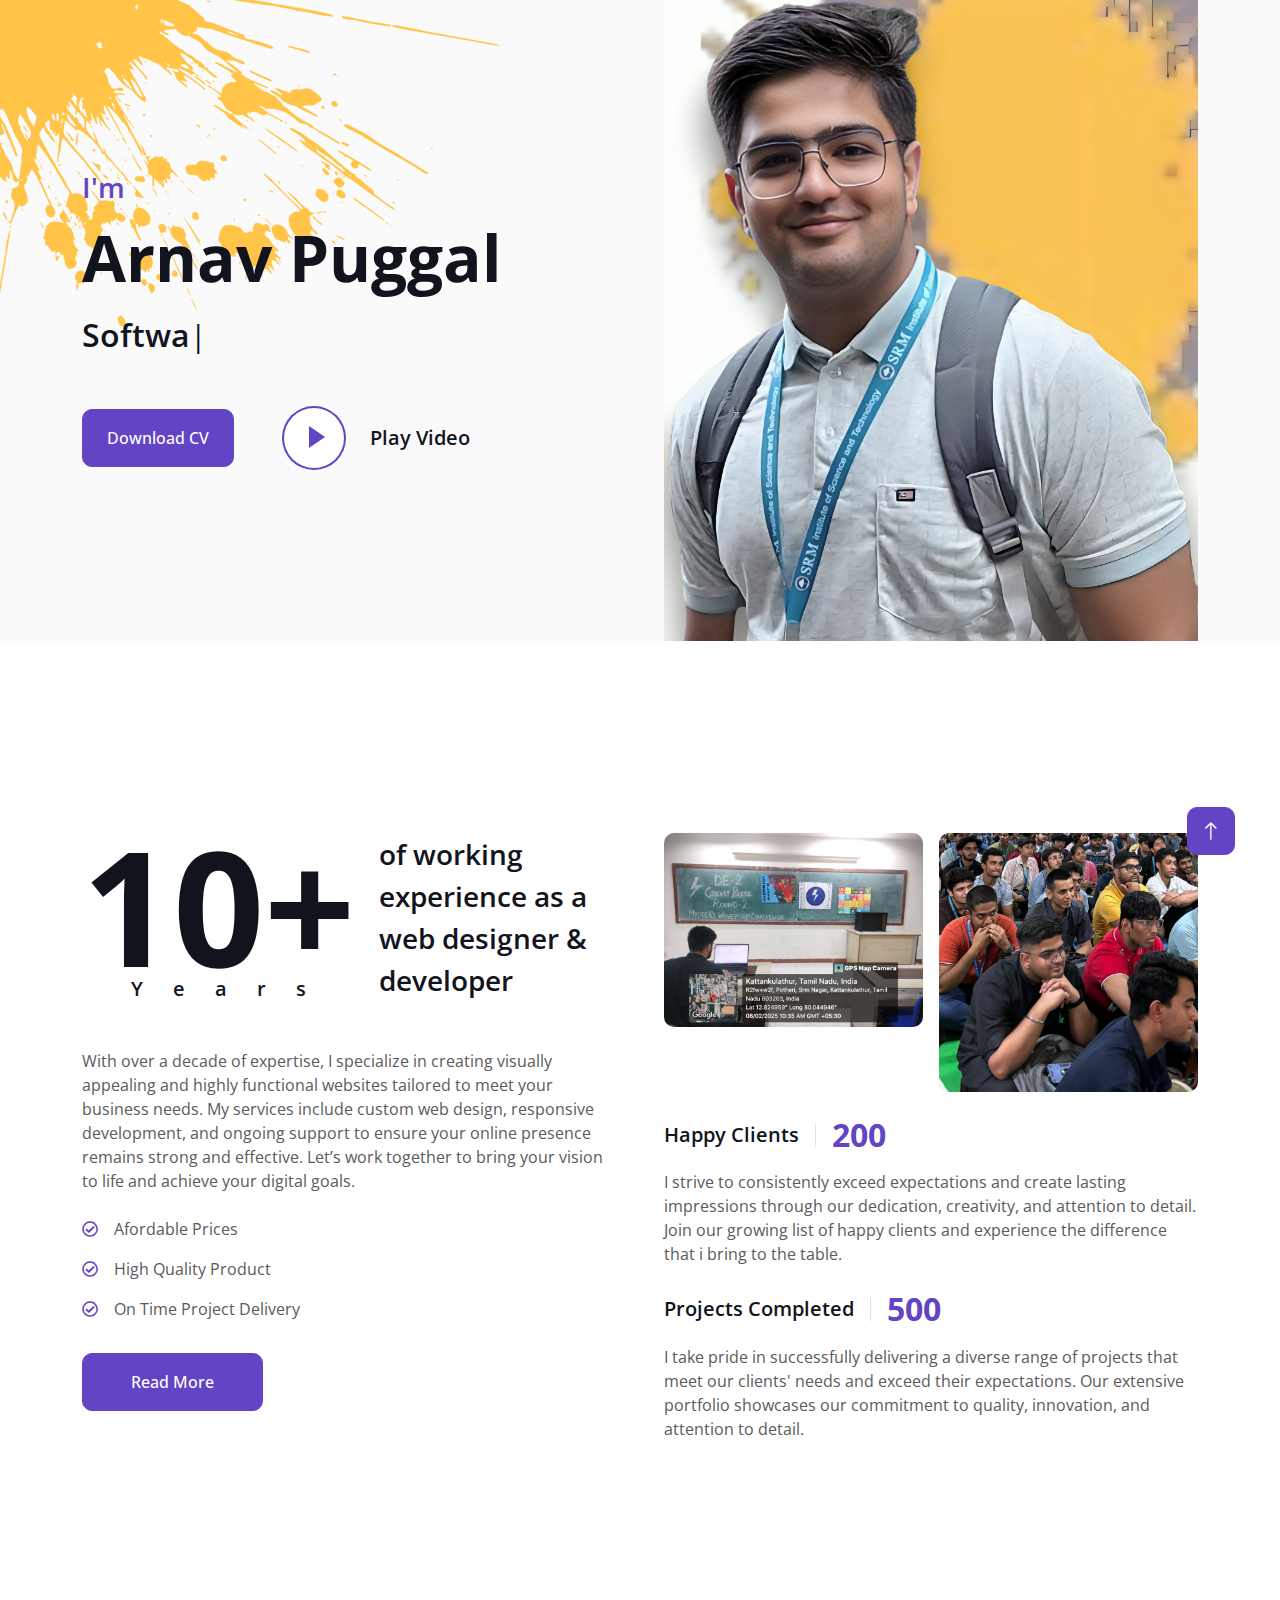
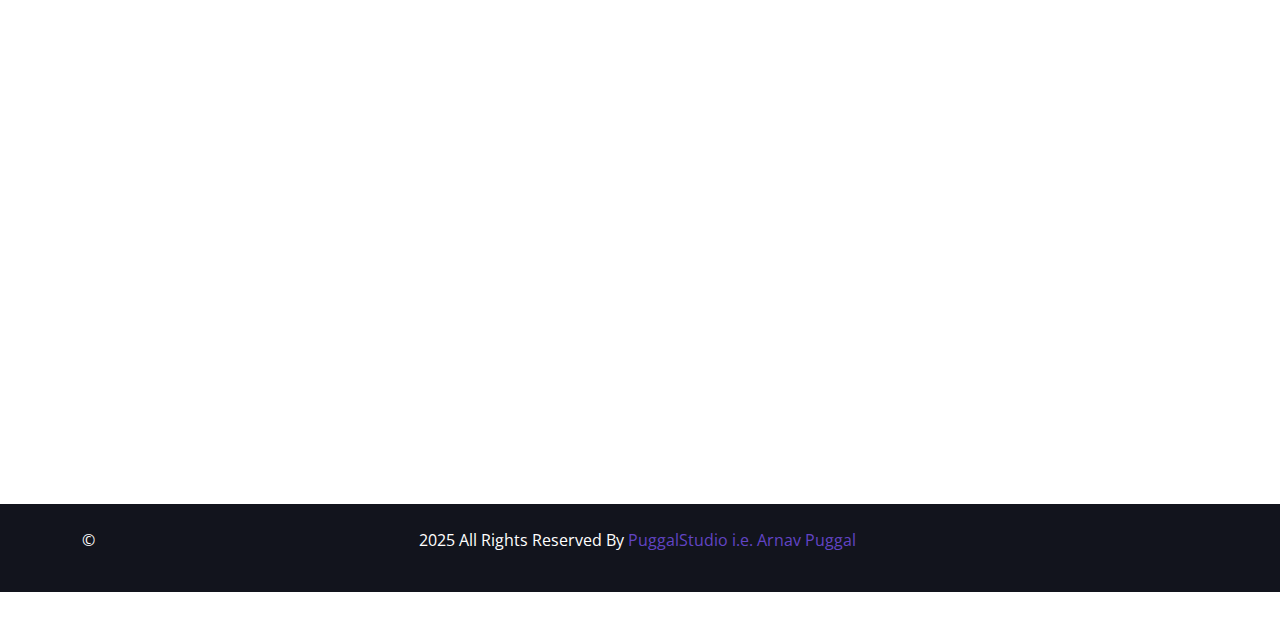
<file: index.html>
<!DOCTYPE html>
<html lang="en">

<head>
    <meta charset="utf-8">
    <title>ARNAV PUGGAL</title>
    <meta content="width=device-width, initial-scale=1.0" name="viewport">
    <meta content="" name="keywords">
    <meta content="" name="description">

    <!-- Favicon -->
    <link href="img/favicon.ico" rel="icon">

    <!-- Google Web Fonts -->
    <link rel="preconnect" href="https://fonts.googleapis.com">
    <link rel="preconnect" href="https://fonts.gstatic.com" crossorigin>
    <link href="https://fonts.googleapis.com/css2?family=Open+Sans:wght@400;500;600;700;800&display=swap" rel="stylesheet"> 

    <!-- Icon Font Stylesheet -->
    <link href="https://cdnjs.cloudflare.com/ajax/libs/font-awesome/5.10.0/css/all.min.css" rel="stylesheet">
    <link href="https://cdn.jsdelivr.net/npm/bootstrap-icons@1.4.1/font/bootstrap-icons.css" rel="stylesheet">

    <!-- Libraries Stylesheet -->
    <link href="lib/animate/animate.min.css" rel="stylesheet">
    <link href="lib/lightbox/css/lightbox.min.css" rel="stylesheet">
    <link href="lib/owlcarousel/assets/owl.carousel.min.css" rel="stylesheet">

    <!-- Customized Bootstrap Stylesheet -->
    <link href="css/bootstrap.min.css" rel="stylesheet">

    <!-- Template Stylesheet -->
    <link href="css/style.css" rel="stylesheet">
</head>

<body data-bs-spy="scroll" data-bs-target=".navbar" data-bs-offset="51">
    <!-- Spinner Start -->
    <div id="spinner" class="show bg-white position-fixed translate-middle w-100 vh-100 top-50 start-50 d-flex align-items-center justify-content-center">
        <div class="spinner-border text-primary" style="width: 3rem; height: 3rem;" role="status">
            <span class="sr-only">Loading...</span>
        </div>
    </div>
    <!-- Spinner End -->


    <!-- Navbar Start -->
    <nav class="navbar navbar-expand-lg bg-white navbar-light fixed-top shadow py-lg-0 px-4 px-lg-5 wow fadeIn" data-wow-delay="0.1s">
        <a href="index.html" class="navbar-brand d-block d-lg-none">
            <h1 class="text-primary fw-bold m-0">Home</h1>
        </a>
        <button type="button" class="navbar-toggler" data-bs-toggle="collapse" data-bs-target="#navbarCollapse">
            <span class="navbar-toggler-icon"></span>
        </button>
        <div class="collapse navbar-collapse justify-content-between py-4 py-lg-0" id="navbarCollapse">
            <div class="navbar-nav ms-auto py-0">
                <a href="#home" class="nav-item nav-link active">Home</a>
                <a href="#about" class="nav-item nav-link">About</a>
                <a href="#skill" class="nav-item nav-link">Skills</a>
                <a href="#service" class="nav-item nav-link">Services</a>
            </div>
            <a href="index.html" class="navbar-brand bg-secondary py-3 px-4 mx-3 d-none d-lg-block">
                <h1 class="text-primary fw-bold m-0">Home</h1>
            </a>
            <div class="navbar-nav me-auto py-0">
                <a href="#project" class="nav-item nav-link">Projects</a>
                <a href="#testimonial" class="nav-item nav-link">Testimonial</a>
                <a href="#contact" class="nav-item nav-link">Contact</a>
            </div>
        </div>
    </nav>
    <!-- Navbar End -->


    <!-- Header Start -->
    <div class="container-fluid bg-light my-6 mt-0" id="home">
        <div class="container">
            <div class="row g-5 align-items-center">
                <div class="col-lg-6 py-6 pb-0 pt-lg-0">
                    <h3 class="text-primary mb-3">I'm</h3>
                    <h1 class="display-3 mb-3">Arnav Puggal</h1>
                    <h2 class="typed-text-output d-inline"></h2>
                    <div class="typed-text d-none">Software Engineer , Web Designer, Web Developer, Front End Developer , Back End Developer, Apps Designer, Apps Developer</div>
                    <div class="d-flex align-items-center pt-5">
                        <a href="https://drive.google.com/file/d/1CURv4H3evnzf9iEA3u7b4Ywcq2vbx5aA/view?usp=sharing" class="btn btn-primary py-3 px-4 me-5">Download CV</a>
                        <button type="button" class="btn-play" data-bs-toggle="modal"
                            data-src="https://www.youtube.com/embed/DWRcNpR6Kdc" data-bs-target="#videoModal">
                            <span></span>
                        </button>
                        <h5 class="ms-4 mb-0 d-none d-sm-block">Play Video</h5>
                    </div>
                </div>
                <div class="col-lg-6">
                    <img class="img-fluid" src="img/profile (3).png" alt="">
                </div>
            </div>
        </div>
    </div>
    <!-- Header End -->


    <!-- Video Modal Start -->
    <div class="modal modal-video fade" id="videoModal" tabindex="-1" aria-labelledby="exampleModalLabel" aria-hidden="true">
        <div class="modal-dialog">
            <div class="modal-content rounded-0">
                <div class="modal-header">
                    <h3 class="modal-title" id="exampleModalLabel">Youtube Video</h3>
                    <button type="button" class="btn-close" data-bs-dismiss="modal" aria-label="Close"></button>
                </div>
                <div class="modal-body">
                    <!-- 16:9 aspect ratio -->
                    <div class="ratio ratio-16x9">
                        <iframe class="embed-responsive-item" src="" id="video" allowfullscreen allowscriptaccess="always"
                            allow="autoplay"></iframe>
                    </div>
                </div>
            </div>
        </div>
    </div>
    <!-- Video Modal End -->


    <!-- About Start -->
    <div class="container-xxl py-6" id="about">
        <div class="container">
            <div class="row g-5">
                <div class="col-lg-6 wow fadeInUp" data-wow-delay="0.1s">
                    <div class="d-flex align-items-center mb-5">
                        <div class="years flex-shrink-0 text-center me-4">
                            <h1 class="display-1 mb-0">10+</h1>
                            <h5 class="mb-0">Years</h5>
                        </div>
                        <h3 class="lh-base mb-0">of working experience as a web designer & developer</h3>
                    </div>
                    <p class="mb-4">With over a decade of expertise, I specialize in creating visually appealing and highly functional websites tailored to meet your business needs. My services include custom web design, responsive development, and ongoing support to ensure your online presence remains strong and effective. Let’s work together to bring your vision to life and achieve your digital goals.</p>
                    <p class="mb-3"><i class="far fa-check-circle text-primary me-3"></i>Afordable Prices</p>
                    <p class="mb-3"><i class="far fa-check-circle text-primary me-3"></i>High Quality Product</p>
                    <p class="mb-3"><i class="far fa-check-circle text-primary me-3"></i>On Time Project Delivery</p>
                    <a class="btn btn-primary py-3 px-5 mt-3" href="">Read More</a>
                </div>
                <div class="col-lg-6 wow fadeInUp" data-wow-delay="0.5s">
                    <div class="row g-3 mb-4">
                        <div class="col-sm-6">
                            <img class="img-fluid rounded" src="img/about-1.jpg" alt="">
                        </div>
                        <div class="col-sm-6">
                            <img class="img-fluid rounded" src="img/about-2.jpg" alt="">
                        </div>
                    </div>
                    <div class="d-flex align-items-center mb-3">
                        <h5 class="border-end pe-3 me-3 mb-0">Happy Clients</h5>
                        <h2 class="text-primary fw-bold mb-0" data-toggle="counter-up">200</h2>
                    </div>
                    <p class="mb-4">I strive to consistently exceed expectations and create lasting impressions through our dedication, creativity, and attention to detail. Join our growing list of happy clients and experience the difference that i bring to the table.</p>
                    <div class="d-flex align-items-center mb-3">
                        <h5 class="border-end pe-3 me-3 mb-0">Projects Completed</h5>
                        <h2 class="text-primary fw-bold mb-0" data-toggle="counter-up">500</h2>
                    </div>
                    <p class="mb-0">I take pride in successfully delivering a diverse range of projects that meet our clients' needs and exceed their expectations. Our extensive portfolio showcases our commitment to quality, innovation, and attention to detail.</p>
                </div>
            </div>
        </div>
    </div>
    <!-- About End -->


    <!-- Expertise Start -->
    <div class="container-xxl py-6 pb-5" id="skill">
        <div class="container">
            <div class="row g-5">
                <div class="col-lg-6 wow fadeInUp" data-wow-delay="0.1s">
                    <h1 class="display-5 mb-5">Skills & Experience</h1>
                    <p class="mb-4">My expertise is showcased through a diverse skill set that ensures that i deliver top-notch results for my clients. With a combination of technical proficiency and creative innovation, I bring visions to life.</p>
                    <h3 class="mb-4">My Skills</h3>
                    <div class="row align-items-center">
                        <div class="col-md-6">
                            <div class="skill mb-4">
                                <div class="d-flex justify-content-between">
                                    <h6 class="font-weight-bold">HTML</h6>
                                    <h6 class="font-weight-bold">95%</h6>
                                </div>
                                <div class="progress">
                                    <div class="progress-bar bg-primary" role="progressbar" aria-valuenow="95" aria-valuemin="0" aria-valuemax="100"></div>
                                </div>
                            </div>
                            <div class="skill mb-4">
                                <div class="d-flex justify-content-between">
                                    <h6 class="font-weight-bold">CSS</h6>
                                    <h6 class="font-weight-bold">85%</h6>
                                </div>
                                <div class="progress">
                                    <div class="progress-bar bg-warning" role="progressbar" aria-valuenow="85" aria-valuemin="0" aria-valuemax="100"></div>
                                </div>
                            </div>
                            <div class="skill mb-4">
                                <div class="d-flex justify-content-between">
                                    <h6 class="font-weight-bold">Java</h6>
                                    <h6 class="font-weight-bold">85%</h6>
                                </div>
                                <div class="progress">
                                    <div class="progress-bar bg-warning" role="progressbar" aria-valuenow="85" aria-valuemin="0" aria-valuemax="100"></div>
                                </div>
                            </div>
                            <div class="skill mb-4">
                                <div class="d-flex justify-content-between">
                                    <h6 class="font-weight-bold">PHP</h6>
                                    <h6 class="font-weight-bold">90%</h6>
                                </div>
                                <div class="progress">
                                    <div class="progress-bar bg-danger" role="progressbar" aria-valuenow="90" aria-valuemin="0" aria-valuemax="100"></div>
                                </div>
                            </div>
                            <div class="skill mb-4">
                                <div class="d-flex justify-content-between">
                                    <h6 class="font-weight-bold">Web Deveolopment</h6>
                                    <h6 class="font-weight-bold">94%</h6>
                                </div>
                                <div class="progress">
                                    <div class="progress-bar bg-danger" role="progressbar" aria-valuenow="90" aria-valuemin="0" aria-valuemax="100"></div>
                                </div>
                            </div>
                            <div class="skill mb-4">
                                <div class="d-flex justify-content-between">
                                    <h6 class="font-weight-bold">App Deveolopment</h6>
                                    <h6 class="font-weight-bold">85%</h6>
                                </div>
                                <div class="progress">
                                    <div class="progress-bar bg-danger" role="progressbar" aria-valuenow="90" aria-valuemin="0" aria-valuemax="100"></div>
                                </div>
                            </div>
                        </div>
                        <div class="col-md-6">
                            <div class="skill mb-4">
                                <div class="d-flex justify-content-between">
                                    <h6 class="font-weight-bold">Javascript</h6>
                                    <h6 class="font-weight-bold">90%</h6>
                                </div>
                                <div class="progress">
                                    <div class="progress-bar bg-danger" role="progressbar" aria-valuenow="90" aria-valuemin="0" aria-valuemax="100"></div>
                                </div>
                            </div>
                            <div class="skill mb-4">
                                <div class="d-flex justify-content-between">
                                    <h6 class="font-weight-bold">Angular JS</h6>
                                    <h6 class="font-weight-bold">95%</h6>
                                </div>
                                <div class="progress">
                                    <div class="progress-bar bg-dark" role="progressbar" aria-valuenow="95" aria-valuemin="0" aria-valuemax="100"></div>
                                </div>
                            </div>
                            <div class="skill mb-4">
                                <div class="d-flex justify-content-between">
                                    <h6 class="font-weight-bold">C/C++</h6>
                                    <h6 class="font-weight-bold">89%</h6>
                                </div>
                                <div class="progress">
                                    <div class="progress-bar bg-dark" role="progressbar" aria-valuenow="95" aria-valuemin="0" aria-valuemax="100"></div>
                                </div>
                            </div>
                            <div class="skill mb-4">
                                <div class="d-flex justify-content-between">
                                    <h6 class="font-weight-bold">Cybersecurity</h6>
                                    <h6 class="font-weight-bold">85%</h6>
                                </div>
                                <div class="progress">
                                    <div class="progress-bar bg-dark" role="progressbar" aria-valuenow="95" aria-valuemin="0" aria-valuemax="100"></div>
                                </div>
                            </div>
                            <div class="skill mb-4">
                                <div class="d-flex justify-content-between">
                                    <h6 class="font-weight-bold">AI AND API Integration</h6>
                                    <h6 class="font-weight-bold">95%</h6>
                                </div>
                                <div class="progress">
                                    <div class="progress-bar bg-dark" role="progressbar" aria-valuenow="95" aria-valuemin="0" aria-valuemax="100"></div>
                                </div>
                            </div>
                            <div class="skill mb-4">
                                <div class="d-flex justify-content-between">
                                    <h6 class="font-weight-bold">Wordpress</h6>
                                    <h6 class="font-weight-bold">85%</h6>
                                </div>
                                <div class="progress">
                                    <div class="progress-bar bg-info" role="progressbar" aria-valuenow="85" aria-valuemin="0" aria-valuemax="100"></div>
                                </div>
                            </div>
                        </div>
                    </div>
                </div>
                <div class="col-lg-6 wow fadeInUp" data-wow-delay="0.5s">
                    <ul class="nav nav-pills rounded border border-2 border-primary mb-5">
                        <li class="nav-item w-50">
                            <button class="nav-link w-100 py-3 fs-5 active" data-bs-toggle="pill" href="#tab-1">Experience</button>
                        </li>
                        <li class="nav-item w-50">
                            <button class="nav-link w-100 py-3 fs-5" data-bs-toggle="pill" href="#tab-2">Education</button>
                        </li>
                    </ul>
                    <div class="tab-content">
                        <div id="tab-1" class="tab-pane fade show p-0 active">
                            <div class="row gy-5 gx-4">
                                <div class="col-sm-6">
                                    <h5>Software Developer Intern</h5>
                                    <hr class="text-primary my-2">
                                    <p class="text-primary mb-1">08/2024-11/2024</p>
                                    <h6 class="mb-0">Wipro Technologies/Teachnook Services</h6>
                                </div>
                                <div class="col-sm-6">
                                    <h5>Informatics Specailist/Coordinator</h5>
                                    <hr class="text-primary my-2">
                                    <p class="text-primary mb-1">08/2023 - 08/2024</p>
                                    <h6 class="mb-0">BGS International Public School</h6>
                                </div>
                                <div class="col-sm-6">
                                    <h5>Junior Robotics Engineer</h5>
                                    <hr class="text-primary my-2">
                                    <p class="text-primary mb-1">2018 - 2024</p>
                                    <h6 class="mb-0">Ethnotech Academic Solutions</h6>
                                </div>
                                <div class="col-sm-6">
                                    <h5>Junior Software Engineer</h5>
                                    <hr class="text-primary my-2">
                                    <p class="text-primary mb-1">2018 - 2023</p>
                                    <h6 class="mb-0">Ethnotech Academic Solutions</h6>
                                </div>
                            </div>
                        </div>
                        <div id="tab-2" class="tab-pane fade show p-0">
                            <div class="row gy-5 gx-4">
                                <div class="col-sm-6">
                                    <h5>High School Diploma</h5>
                                    <hr class="text-primary my-2">
                                    <p class="text-primary mb-1">2010 - 2024</p>
                                    <h6 class="mb-0">BGS International Public School,Dwarka,New Delhi</h6>
                                </div>
                                <div class="col-sm-6">
                                    <h5>BTECH. in Computer Science and Engineering with specialisation in Software Engineering</h5>
                                    
                                    <hr class="text-primary my-2">
                                    <p class="text-primary mb-1">2024 - 2028</p>
                                    <h6 class="mb-0">SRM institute of Science and Technolgy Kattankulathur, Chennai,Tamil Nadu</h6>
                                </div>
                                
                            </div>
                        </div>
                    </div>
                </div>
            </div>
        </div>
    </div>
    <!-- Expertise End -->


    <!-- Service Start -->
    <div class="container-fluid bg-light my-5 py-6" id="service">
        <div class="container">
            <div class="row g-5 mb-5 wow fadeInUp" data-wow-delay="0.1s">
                <div class="col-lg-6">
                    <h1 class="display-5 mb-0">My Services</h1>
                </div>
                <div class="col-lg-6 text-lg-end">
                    <a class="btn btn-primary py-3 px-5" href="">Hire Me</a>
                </div>
            </div>
            <div class="row g-4">
                <div class="col-lg-6 wow fadeInUp" data-wow-delay="0.1s">
                    <div class="service-item d-flex flex-column flex-sm-row bg-white rounded h-100 p-4 p-lg-5">
                        <div class="bg-icon flex-shrink-0 mb-3">
                            <i class="fa fa-crop-alt fa-2x text-dark"></i>
                        </div>
                        <div class="ms-sm-4">
                            <h4 class="mb-3">Web Deveolopment</h4>
                            <h6 class="mb-3">Start from <span class="text-primary">Rs.350</span></h6>
                            <span>With my expert development skills, I transform your online presence into a powerful, user-friendly platform. Specializing in responsive design and seamless functionality, I create websites that are tailored to your business needs. Whether it's an e-commerce platform or a personal blog, I ensure your site stands out and performs excellently. Contact me today to start your project and elevate your digital footprint.</span>
                        </div>
                    </div>
                </div>
                <div class="col-lg-6 wow fadeInUp" data-wow-delay="0.3s">
                    <div class="service-item d-flex flex-column flex-sm-row bg-white rounded h-100 p-4 p-lg-5">
                        <div class="bg-icon flex-shrink-0 mb-3">
                            <i class="fa fa-code-branch fa-2x text-dark"></i>
                        </div>
                        <div class="ms-sm-4">
                            <h4 class="mb-3">App Deveolopment</h4>
                            <h6 class="mb-3">Start from <span class="text-primary">Rs.300</span></h6>
                            <span>Unlock the potential of your business with custom app development. Whether you need a sleek, user-friendly mobile app or a complex web application, I specialize in creating solutions tailored to your specific needs. From initial concept to deployment, I ensure a seamless and efficient process. Let's turn your vision into a reality. Get in touch today to start your project and take your business to the next level.</span>
                        </div>
                    </div>
                </div>
                <div class="col-lg-6 wow fadeInUp" data-wow-delay="0.1s">
                    <div class="service-item d-flex flex-column flex-sm-row bg-white rounded h-100 p-4 p-lg-5">
                        <div class="bg-icon flex-shrink-0 mb-3">
                            <i class="fa fa-code fa-2x text-dark"></i>
                        </div>
                        <div class="ms-sm-4">
                            <h4 class="mb-3">Cybersecurity</h4>
                            <h6 class="mb-3">Start from <span class="text-primary">Rs.299</span></h6>
                            <span>Ensure your digital assets are protected with our comprehensive cybersecurity solutions. We offer vulnerability assessments, penetration testing, and continuous monitoring to safeguard your systems from potential threats. Stay secure and confident with our expert services.</span>
                        </div>
                    </div>
                </div>
                <div class="col-lg-6 wow fadeInUp" data-wow-delay="0.3s">
                    <div class="service-item d-flex flex-column flex-sm-row bg-white rounded h-100 p-4 p-lg-5">
                        <div class="bg-icon flex-shrink-0 mb-3">
                            <i class="fa fa-laptop-code fa-2x text-dark"></i>
                        </div>
                        <div class="ms-sm-4">
                            <h4 class="mb-3">Program Testing/Debugging</h4>
                            <h6 class="mb-3">Start from <span class="text-primary">Rs.200</span></h6>
                            <span>Optimize your software's performance with our expert programming testing and debugging services. We provide thorough code reviews, automated testing, and bug fixing to ensure your applications run smoothly and efficiently. Let us help you enhance the quality and reliability of your software.</span>
                        </div>
                    </div>
                </div>
            </div>
        </div>
    </div>
    <!-- Service End -->


    <!-- Projects Start -->
    <div class="container-xxl py-6 pt-5" id="project">
        <div class="container">
            <div class="row g-5 mb-5 align-items-center wow fadeInUp" data-wow-delay="0.1s">
                <div class="col-lg-6">
                    <h1 class="display-5 mb-0">My Projects</h1>
                </div>
                <div class="col-lg-6 text-lg-end">
                    <ul class="list-inline mx-n3 mb-0" id="portfolio-flters">
                        <li class="mx-3 active" data-filter="*">All Projects</li>
                        <li class="mx-3" data-filter=".first">Front end Programs</li>
                        <li class="mx-3" data-filter=".second">Back end Programs</li>
                    </ul>
                </div>
            </div>
            <div class="row g-4 portfolio-container wow fadeInUp" data-wow-delay="0.1s">
                <div class="col-lg-4 col-md-6 portfolio-item first">
                    <div class="portfolio-img rounded overflow-hidden">
                        <img class="img-fluid" src="img/project-1.jpg" alt="">
                        <div class="portfolio-btn">
                            <a class="btn btn-lg-square btn-outline-secondary border-2 mx-1" href="img/project-1.jpg" data-lightbox="portfolio"><i class="fa fa-eye"></i></a>
                            <a class="btn btn-lg-square btn-outline-secondary border-2 mx-1" href="https://weather-predictor-flax.vercel.app/"><i class="fa fa-link"></i></a>
                        </div>
                    </div>
                </div>
                <div class="col-lg-4 col-md-6 portfolio-item second">
                    <div class="portfolio-img rounded overflow-hidden">
                        <img class="img-fluid" src="img/project-2.jpg" alt="">
                        <div class="portfolio-btn">
                            <a class="btn btn-lg-square btn-outline-secondary border-2 mx-1" href="img/project-2.jpg" data-lightbox="portfolio"><i class="fa fa-eye"></i></a>
                            <a class="btn btn-lg-square btn-outline-secondary border-2 mx-1" href="https://main-to-do-list.vercel.app/"><i class="fa fa-link"></i></a>
                        </div>
                    </div>
                </div>
                <div class="col-lg-4 col-md-6 portfolio-item first">
                    <div class="portfolio-img rounded overflow-hidden">
                        <img class="img-fluid" src="img/project-3.jpg" alt="">
                        <div class="portfolio-btn">
                            <a class="btn btn-lg-square btn-outline-secondary border-2 mx-1" href="img/project-3.jpg" data-lightbox="portfolio"><i class="fa fa-eye"></i></a>
                            <a class="btn btn-lg-square btn-outline-secondary border-2 mx-1" href=""><i class="fa fa-link"></i></a>
                        </div>
                    </div>
                </div>
                <div class="col-lg-4 col-md-6 portfolio-item second">
                    <div class="portfolio-img rounded overflow-hidden">
                        <img class="img-fluid" src="img/project-4.jpg" alt="">
                        <div class="portfolio-btn">
                            <a class="btn btn-lg-square btn-outline-secondary border-2 mx-1" href="img/project-4.jpg" data-lightbox="portfolio"><i class="fa fa-eye"></i></a>
                            <a class="btn btn-lg-square btn-outline-secondary border-2 mx-1" href=""><i class="fa fa-link"></i></a>
                        </div>
                    </div>
                </div>
                <div class="col-lg-4 col-md-6 portfolio-item first">
                    <div class="portfolio-img rounded overflow-hidden">
                        <img class="img-fluid" src="img/project-5.jpg" alt="">
                        <div class="portfolio-btn">
                            <a class="btn btn-lg-square btn-outline-secondary border-2 mx-1" href="img/project-5.jpg" data-lightbox="portfolio"><i class="fa fa-eye"></i></a>
                            <a class="btn btn-lg-square btn-outline-secondary border-2 mx-1" href=""><i class="fa fa-link"></i></a>
                        </div>
                    </div>
                </div>
                <div class="col-lg-4 col-md-6 portfolio-item second">
                    <div class="portfolio-img rounded overflow-hidden">
                        <img class="img-fluid" src="img/project-6.jpg" alt="">
                        <div class="portfolio-btn">
                            <a class="btn btn-lg-square btn-outline-secondary border-2 mx-1" href="img/project-6.jpg" data-lightbox="portfolio"><i class="fa fa-eye"></i></a>
                            <a class="btn btn-lg-square btn-outline-secondary border-2 mx-1" href=""><i class="fa fa-link"></i></a>
                        </div>
                    </div>
                </div>
            </div>
        </div>
    </div>
    <!-- Projects End -->


    

    <!-- Testimonial Start -->
    <div class="container-fluid bg-light py-5 my-5" id="testimonial">
        <div class="container-fluid py-5">
            <h1 class="display-5 text-center mb-5 wow fadeInUp" data-wow-delay="0.1s">Testimonial</h1>
            <div class="row justify-content-center">
                <div class="col-lg-3 d-none d-lg-block">
                    <div class="testimonial-left h-100">
                        <img class="img-fluid wow fadeIn" data-wow-delay="0.1s" src="img/testimonial-1.jpg" alt="">
                        <img class="img-fluid wow fadeIn" data-wow-delay="0.3s" src="img/testimonial-2.jpg" alt="">
                        <img class="img-fluid wow fadeIn" data-wow-delay="0.5s" src="img/testimonial-3.jpg" alt="">
                    </div>
                </div>
                <div class="col-lg-6 wow fadeInUp" data-wow-delay="0.5s">
                    <div class="owl-carousel testimonial-carousel">
                        <div class="testimonial-item text-center">
                            <div class="position-relative mb-5">
                                <img class="img-fluid rounded-circle border border-secondary p-2 mx-auto" src="img/testimonial-1.jpg" alt="">
                                <div class="testimonial-icon">
                                    <i class="fa fa-quote-left text-primary"></i>
                                </div>
                            </div>
                            <p class="fs-5 fst-italic">I have had the privilege of mentoring Arnav Puggal during his BTech in Computer Science and Engineering with a specialization in Software Engineering. Arnav has consistently demonstrated an exceptional aptitude for problem-solving and innovation, particularly evident during hackathons and ideathons. His ability to think critically and collaboratively has led his team to secure top positions in several prestigious events. Arnav's dedication and enthusiasm for software development are truly inspiring, and I have no doubt that he will continue to achieve great success in his future endeavors</p>
                            <hr class="w-25 mx-auto">
                            <h5>Prof.Pritam Khan</h5>
                            <span>Programming for Problem Solving Faculty SRMIST</span>
                        </div>
                        <div class="testimonial-item text-center">
                            <div class="position-relative mb-5">
                                <img class="img-fluid rounded-circle border border-secondary p-2 mx-auto" src="img/testimonial-2.jpg" alt="">
                                <div class="testimonial-icon">
                                    <i class="fa fa-quote-left text-primary"></i>
                                </div>
                            </div>
                            <p class="fs-5 fst-italic">I have had the pleasure of guiding Arnav Puggal throughout his BTech journey in Computer Science and Engineering with a focus on Software Engineering. Arnav's dedication to his studies and his enthusiasm for participating in hackathons and ideathons have been truly commendable. He consistently brings fresh ideas and innovative solutions to the table, showcasing his remarkable problem-solving skills and technical expertise. Arnav's ability to work collaboratively and his eagerness to learn make him a standout student. I have no doubt that he will continue to excel in his future endeavors, and I look forward to seeing the incredible contributions he will make to the field of software development."

                                Arnav's journey through hackathons, ideathons, and software development has been marked by excellence, creativity, and a commitment to making a positive impact. His dedication to his craft and ability to collaborate effectively with diverse teams make him an invaluable asset in any tech endeavor.</p>
                            <hr class="w-25 mx-auto">
                            <h5>Mrs. Maddukuri RatnaKumari</h5>
                            <span>Faculty Advisor SRMIST </span>
                        </div>
                        <div class="testimonial-item text-center">
                            <div class="position-relative mb-5">
                                <img class="img-fluid rounded-circle border border-secondary p-2 mx-auto" src="img/testimonial-3.jpg" alt="">
                                <div class="testimonial-icon">
                                    <i class="fa fa-quote-left text-primary"></i>
                                </div>
                            </div>
                            <p class="fs-5 fst-italic">Arnav Puggal's participation in ideathons has been nothing short of remarkable. His ability to identify real-world problems and devise practical, innovative solutions is commendable. Arnav's presentations are always well-researched and compelling, reflecting his deep understanding of the subject matter. His software development skills are complemented by his strong analytical and communication abilities, making him a well-rounded candidate for any tech-driven role. It has been a pleasure to witness Arnav's growth and success, and I am confident that he will continue to make significant contributions to the field of software engineering.</p>
                            <hr class="w-25 mx-auto">
                            <h5>Dr Phani Teja Bankupalli</h5>
                            <span>Mentor/Professor Electrical and Electronics Engineering</span>
                        </div>
                    </div>
                </div>
                <div class="col-lg-3 d-none d-lg-block">
                    <div class="testimonial-right h-100">
                        <img class="img-fluid wow fadeIn" data-wow-delay="0.1s" src="img/testimonial-1.jpg" alt="">
                        <img class="img-fluid wow fadeIn" data-wow-delay="0.3s" src="img/testimonial-2.jpg" alt="">
                        <img class="img-fluid wow fadeIn" data-wow-delay="0.5s" src="img/testimonial-3.jpg" alt="">
                    </div>
                </div>
            </div>
        </div>
    </div>
    <!-- Testimonial End -->


    <!-- Contact Start -->
    <div class="container-xxl pb-5" id="contact">
        <div class="container py-5">
            <div class="row g-5 mb-5 wow fadeInUp" data-wow-delay="0.1s">
                <div class="col-lg-6">
                    <h1 class="display-5 mb-0">Let's Work Together</h1>
                </div>
                <div class="col-lg-6 text-lg-end">
                    <a class="btn btn-primary py-3 px-5" href="">Say Hello</a>
                </div>
            </div>
            <div class="row g-5">
                <div class="col-lg-5 col-md-6 wow fadeInUp" data-wow-delay="0.1s">
                    <p class="mb-2">Call me:</p>
                    <h3 class="fw-bold">+91 9910948788</h3>
                    <hr class="w-100">
                    <p class="mb-2">Mail me:</p>
                    <h3 class="fw-bold">ap9271@srmist.edu.in</h3>
                    <hr class="w-100">
                    <p class="mb-2">Follow me:</p>
                    <div class="d-flex pt-2">
                        <a class="btn btn-square btn-primary me-2" href="https://github.com/12asascoder"><i class="fab fa-github"></i></a>
                        <a class="btn btn-square btn-primary me-2" href="https://www.instagram.com/arnav_puggal/"><i class="fab instagram"></i></a>
                        <a class="btn btn-square btn-primary me-2" href=""><i class="fab fa-discord"></i></a>
                        <a class="btn btn-square btn-primary me-2" href="https://www.linkedin.com/in/arnav-puggal-ab72b5247/"><i class="fab fa-linkedin-in"></i></a>
                    </div>
                </div>
                <div class="col-lg-7 col-md-6 wow fadeInUp" data-wow-delay="0.5s">
                    <p class="mb-4">The contact form is currently inactive. Get a functional and working contact form with Ajax & PHP in a few minutes. Just copy and paste the files, add a little code and you're done. <a href="https://htmlcodex.com/contact-form">Download Now</a>.</p>
                    <form>
                        <div class="row g-3">
                            <div class="col-md-6">
                                <div class="form-floating">
                                    <input type="text" class="form-control" id="name" placeholder="Your Name">
                                    <label for="name">Your Name</label>
                                </div>
                            </div>
                            <div class="col-md-6">
                                <div class="form-floating">
                                    <input type="email" class="form-control" id="email" placeholder="Your Email">
                                    <label for="email">Your Email</label>
                                </div>
                            </div>
                            <div class="col-12">
                                <div class="form-floating">
                                    <input type="text" class="form-control" id="subject" placeholder="Subject">
                                    <label for="subject">Subject</label>
                                </div>
                            </div>
                            <div class="col-12">
                                <div class="form-floating">
                                    <textarea class="form-control" placeholder="Leave a message here" id="message" style="height: 100px"></textarea>
                                    <label for="message">Message</label>
                                </div>
                            </div>
                            <div class="col-12">
                                <button class="btn btn-primary py-3 px-5" type="submit">Send Message</button>
                            </div>
                        </div>
                    </form>
                </div>
            </div>
        </div>
    </div>
    <!-- Contact End -->


    <!-- Map Start -->
    <div class="container-xxl pt-5 px-0 wow fadeInUp" data-wow-delay="0.1s">
        <div class="container-xxl pt-5 px-0">
            <div class="bg-dark">
                <iframe
                src="https://www.google.com/maps/embed/v1/place?key=AIzaSyA0s1a7phLN0iaD6-UE7m4qP-z21pH0eSc&q=Dwarka-Delhi"
                frameborder="0" style="width: 100%; height: 450px; border:0;" allowfullscreen="" aria-hidden="false"
                tabindex="0"></iframe>
            </div>
        </div>
    </div>
    <!-- Map End -->


    <!-- Copyright Start -->
    <div class="container-fluid bg-dark text-white py-4">
            <div class="container">
                <div class="row">
                    <p>
                        &copy;&nbsp;&nbsp;&nbsp;&nbsp;&nbsp;&nbsp;&nbsp;&nbsp;&nbsp;&nbsp;&nbsp;&nbsp;&nbsp;&nbsp;&nbsp;&nbsp;&nbsp;&nbsp;&nbsp;&nbsp;&nbsp;&nbsp;&nbsp;&nbsp;&nbsp;&nbsp;&nbsp;&nbsp;&nbsp;&nbsp;&nbsp;&nbsp;&nbsp;&nbsp;&nbsp;&nbsp;&nbsp;&nbsp;&nbsp;&nbsp;&nbsp;&nbsp;&nbsp;&nbsp;&nbsp;&nbsp;&nbsp;&nbsp;&nbsp;&nbsp;&nbsp;&nbsp;&nbsp;&nbsp;&nbsp;&nbsp;&nbsp;&nbsp;&nbsp;&nbsp;&nbsp;&nbsp;&nbsp;&nbsp;&nbsp;&nbsp;&nbsp;&nbsp;&nbsp;&nbsp;&nbsp;&nbsp;&nbsp;&nbsp;&nbsp;&nbsp;&nbsp;&nbsp;&nbsp;&nbsp; 2025 All Rights Reserved By
                        <a href="">PuggalStudio i.e. Arnav Puggal</a>
                      </p>
                </div>
            </div>
        </div>
    </div>
    <!-- Copyright End -->


    <!-- Back to Top -->
    <a href="#" class="btn btn-lg btn-primary btn-lg-square back-to-top"><i class="bi bi-arrow-up"></i></a>


    <!-- JavaScript Libraries -->
    <script src="https://code.jquery.com/jquery-3.4.1.min.js"></script>
    <script src="https://cdn.jsdelivr.net/npm/bootstrap@5.0.0/dist/js/bootstrap.bundle.min.js"></script>
    <script src="lib/wow/wow.min.js"></script>
    <script src="lib/easing/easing.min.js"></script>
    <script src="lib/waypoints/waypoints.min.js"></script>
    <script src="lib/typed/typed.min.js"></script>
    <script src="lib/counterup/counterup.min.js"></script>
    <script src="lib/owlcarousel/owl.carousel.min.js"></script>
    <script src="lib/isotope/isotope.pkgd.min.js"></script>
    <script src="lib/lightbox/js/lightbox.min.js"></script>

    <!-- Template Javascript -->
    <script src="js/main.js"></script>
</body>

</html>
</file>
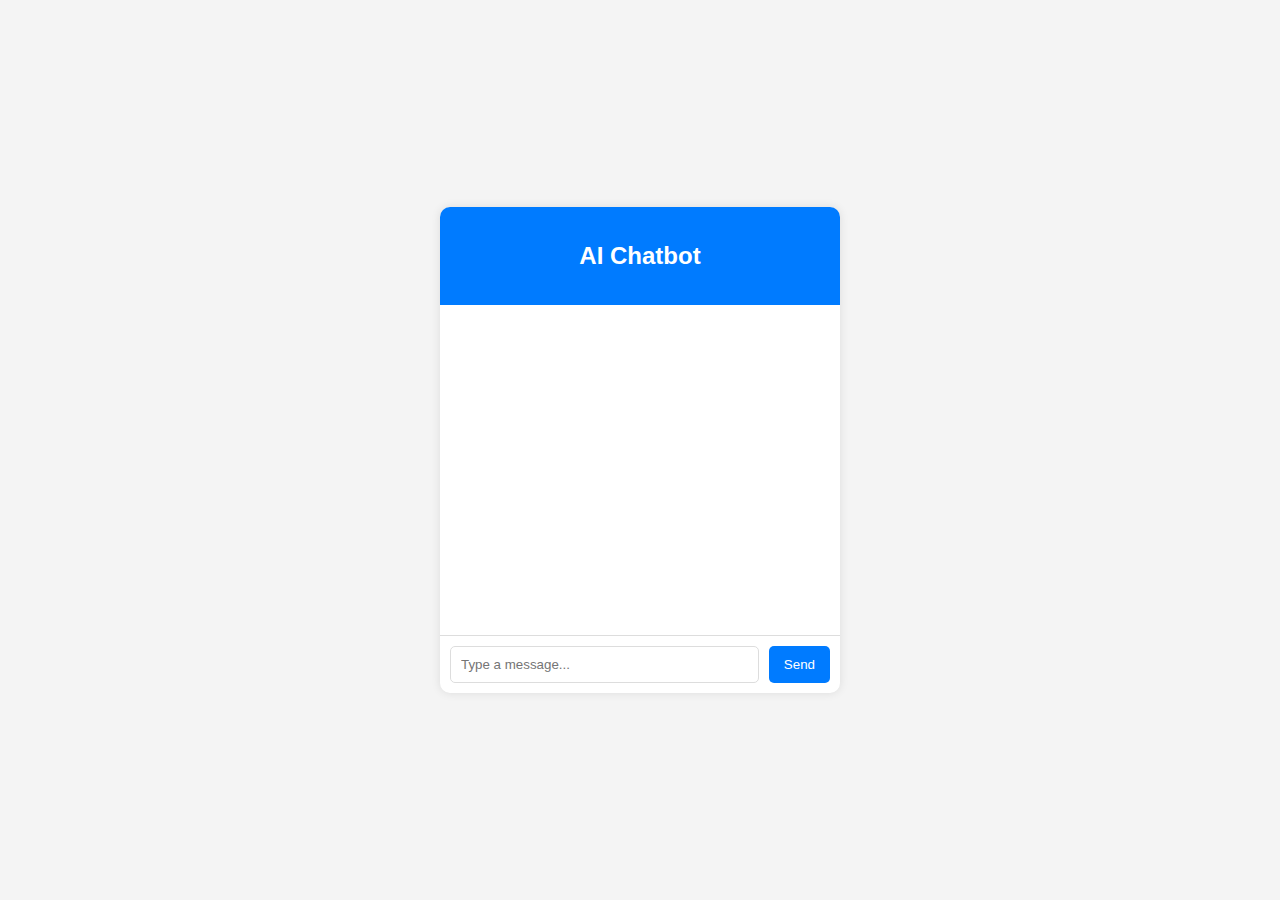
<file: index1.html>
<!DOCTYPE html>
<html lang="en">
<head>
  <meta charset="UTF-8">
  <meta name="viewport" content="width=device-width, initial-scale=1.0">
  <title>AI Chatbot</title>
  <link rel="stylesheet" href="styles.css">
</head>
<body>
  <div class="chat-container">
    <div class="chat-header">
      <h2>AI Chatbot</h2>
    </div>
    <div class="chat-box" id="chat-box">
      <!-- Chat messages will appear here -->
    </div>
    <div class="chat-input">
      <input type="text" id="user-input" placeholder="Type a message...">
      <button id="send-btn">Send</button>
    </div>
  </div>
  <script src="script.js"></script>
</body>
</html>
</file>
<file: css/style.css>
/********** Template CSS **********/
:root {
    --primary: #6244C5;
    --secondary: #FFC448;
    --light: #FAFAFB;
    --dark: #12141D;
}

.back-to-top {
    position: fixed;
    display: none;
    right: 45px;
    bottom: 45px;
    z-index: 99;
}

.my-6 {
    margin-top: 6rem;
    margin-bottom: 6rem;
}

.py-6 {
    padding-top: 6rem;
    padding-bottom: 6rem;
}


/*** Spinner ***/
#spinner {
    opacity: 0;
    visibility: hidden;
    transition: opacity .5s ease-out, visibility 0s linear .5s;
    z-index: 99999;
}

#spinner.show {
    transition: opacity .5s ease-out, visibility 0s linear 0s;
    visibility: visible;
    opacity: 1;
}


/*** Button ***/
.btn {
    font-weight: 500;
    transition: .5s;
}

.btn.btn-primary,
.btn.btn-secondary {
    color: #FFFFFF;
}

.btn-square {
    width: 38px;
    height: 38px;
}

.btn-sm-square {
    width: 32px;
    height: 32px;
}

.btn-lg-square {
    width: 48px;
    height: 48px;
}

.btn-square,
.btn-sm-square,
.btn-lg-square {
    padding: 0;
    display: flex;
    align-items: center;
    justify-content: center;
    font-weight: normal;
}


/*** Navbar ***/
.navbar.fixed-top {
    display: none;
    transition: .5s;
}

.navbar .navbar-nav .nav-link {
    padding: 20px 15px;
    color: var(--dark);
    font-size: 18px;
    font-weight: 600;
    outline: none;
}

.navbar .navbar-nav .nav-link:hover,
.navbar .navbar-nav .nav-link.active {
    color: var(--primary);
}

@media (max-width: 991.98px) {
    .navbar .navbar-nav .nav-link  {
        padding: 10px 0;
    }
}


/*** Header ***/
#home {
    margin-bottom: 6rem;
    background: url(../img/bg-header.png) left top no-repeat;
}

.typed-cursor {
    font-size: 30px;
    color: var(--dark);
}

.btn-play {
    position: relative;
    display: block;
    box-sizing: content-box;
    width: 16px;
    height: 26px;
    border-radius: 100%;
    border: none;
    outline: none !important;
    padding: 18px 20px 20px 28px;
    background: var(--primary);
}

.btn-play:before {
    content: "";
    position: absolute;
    z-index: 0;
    left: 50%;
    top: 50%;
    transform: translateX(-50%) translateY(-50%);
    display: block;
    width: 60px;
    height: 60px;
    background: var(--primary);
    border-radius: 100%;
    animation: pulse-border 1500ms ease-out infinite;
}

.btn-play:after {
    content: "";
    position: absolute;
    z-index: 1;
    left: 50%;
    top: 50%;
    transform: translateX(-50%) translateY(-50%);
    display: block;
    width: 60px;
    height: 60px;
    background: #FFFFFF;
    border-radius: 100%;
    transition: all 200ms;
}

.btn-play span {
    display: block;
    position: relative;
    z-index: 3;
    width: 0;
    height: 0;
    left: -1px;
    border-left: 16px solid var(--primary);
    border-top: 11px solid transparent;
    border-bottom: 11px solid transparent;
}

@keyframes pulse-border {
    0% {
        transform: translateX(-50%) translateY(-50%) translateZ(0) scale(1);
        opacity: 1;
    }

    100% {
        transform: translateX(-50%) translateY(-50%) translateZ(0) scale(2);
        opacity: 0;
    }
}

.modal-video .modal-dialog {
    position: relative;
    max-width: 800px;
    margin: 60px auto 0 auto;
}

.modal-video .modal-body {
    position: relative;
    padding: 0px;
}

.modal-video .close {
    position: absolute;
    width: 30px;
    height: 30px;
    right: 0px;
    top: -30px;
    z-index: 999;
    font-size: 30px;
    font-weight: normal;
    color: #FFFFFF;
    background: #000000;
    opacity: 1;
}


/*** About ***/
#about .years .display-1 {
    font-size: 10rem;
    line-height: 9rem;
}

#about .years h5 {
    letter-spacing: 30px;
    margin-right: -30px;
}


/*** Skills ***/
#skill .progress {
    height: 5px;
    border-radius: 5px;
}

#skill .progress .progress-bar {
    width: 0px;
    border-radius: 5px;
    transition: 3s;
}

#skill .nav-pills .nav-link {
    color: var(--dark);
}

#skill .nav-pills .nav-link.active {
    color: #FFFFFF;
}

#skill .tab-content hr {
    width: 30px;
}


/*** Service ***/
.service-item .bg-icon {
    width: 100px;
    height: 100px;
    display: flex;
    align-items: center;
    justify-content: center;
    background: url(../img/bg-icon.png) center center no-repeat;
    background-size: cover;
}


/*** Project Portfolio ***/
#portfolio-flters li {
    display: inline-block;
    font-weight: 500;
    color: var(--dark);
    cursor: pointer;
    transition: .5s;
    border-bottom: 2px solid transparent;
}

#portfolio-flters li:hover,
#portfolio-flters li.active {
    color: var(--primary);
    border-color: var(--primary);
}

.portfolio-img {
    position: relative;
}

.portfolio-btn {
    position: absolute;
    width: 100%;
    height: 100%;
    top: 0;
    left: 0;
    background: rgba(98, 68, 197, .9);
    display: flex;
    align-items: flex-end;
    justify-content: flex-start;
    padding: 30px;
    padding-bottom: 100px !important;
    opacity: 0;
    transition: .5s;
}

.portfolio-item:hover .portfolio-btn {
    opacity: 1;
    padding-bottom: 30px !important;
}


/*** Team ***/
.team-item img {
    transition: .5s;
}

.team-item:hover img {
    opacity: .7;
}

.team-item .team-text {
    position: absolute;
    left: 0;
    right: 60px;
    bottom: 30px;
    display: flex;
    align-items: center;
    justify-content: space-between;
    opacity: 0;
    transition: .5s;
}

.team-item:hover .team-text {
    right: 30px;
    opacity: 1;
}

.team-item .team-text div {
    transition: .5s;
}

.team-item:hover .team-text div {
    margin-left: 30px;
}


/*** Testimonial ***/
.testimonial-left,
.testimonial-right {
    position: relative;
}

.testimonial-left img,
.testimonial-right img {
    position: absolute;
    padding: 5px;
    border: 1px solid var(--secondary);
    border-radius: 70px;
}

.testimonial-left img:nth-child(1),
.testimonial-right img:nth-child(3) {
    width: 70px;
    height: 70px;
    top: 10%;
    left: 50%;
    transform: translateX(-50%);
}

.testimonial-left img:nth-child(2),
.testimonial-right img:nth-child(2) {
    width: 60px;
    height: 60px;
    top: 50%;
    left: 10%;
    transform: translateY(-50%);
}

.testimonial-left img:nth-child(3),
.testimonial-right img:nth-child(1) {
    width: 50px;
    height: 50px;
    bottom: 10%;
    right: 10%;
}

.testimonial-carousel .owl-item img {
    width: 120px;
    height: 120px;
}

.testimonial-carousel .testimonial-icon {
    position: absolute;
    width: 40px;
    height: 40px;
    left: 50%;
    bottom: -15px;
    transform: translateX(-50%);
    display: flex;
    align-items: center;
    justify-content: center;
    background: #FFFFFF;
    border: 1px solid var(--secondary);
    border-radius: 60px;
}

.testimonial-carousel .owl-dots {
    height: 40px;
    margin-top: 25px;
    display: flex;
    align-items: center;
    justify-content: center;
}

.testimonial-carousel .owl-dot {
    position: relative;
    display: inline-block;
    margin: 0 5px;
    width: 30px;
    height: 30px;
    background: #FFFFFF;
    border: 2px solid var(--secondary);
    border-radius: 30px;
    transition: .5s;
}

.testimonial-carousel .owl-dot::after {
    position: absolute;
    content: "";
    width: 16px;
    height: 16px;
    top: 5px;
    left: 5px;
    border-radius: 16px;
    background: var(--secondary);
    transition: .5s;
}

.testimonial-carousel .owl-dot.active::after {
    background: var(--primary);
}
</file>
<file: styles.css>
/* styles.css */
body {
    font-family: Arial, sans-serif;
    background-color: #f4f4f4;
    display: flex;
    justify-content: center;
    align-items: center;
    height: 100vh;
    margin: 0;
  }
  
  .chat-container {
    width: 400px;
    background-color: #fff;
    border-radius: 10px;
    box-shadow: 0 0 10px rgba(0, 0, 0, 0.1);
    overflow: hidden;
  }
  
  .chat-header {
    background-color: #007bff;
    color: #fff;
    padding: 15px;
    text-align: center;
  }
  
  .chat-box {
    height: 300px;
    padding: 15px;
    overflow-y: auto;
    border-bottom: 1px solid #ddd;
  }
  
  .chat-input {
    display: flex;
    padding: 10px;
  }
  
  #user-input {
    flex: 1;
    padding: 10px;
    border: 1px solid #ddd;
    border-radius: 5px;
    outline: none;
  }
  
  #send-btn {
    padding: 10px 15px;
    background-color: #007bff;
    color: #fff;
    border: none;
    border-radius: 5px;
    margin-left: 10px;
    cursor: pointer;
  }
  
  #send-btn:hover {
    background-color: #0056b3;
  }
  
  .message {
    margin-bottom: 10px;
  }
  
  .message.user {
    text-align: right;
  }
  
  .message.bot {
    text-align: left;
  }
  
  .message p {
    display: inline-block;
    padding: 10px;
    border-radius: 5px;
    max-width: 70%;
  }
  
  .message.user p {
    background-color: #007bff;
    color: #fff;
  }
  
  .message.bot p {
    background-color: #f1f1f1;
    color: #333;
  }
</file>
